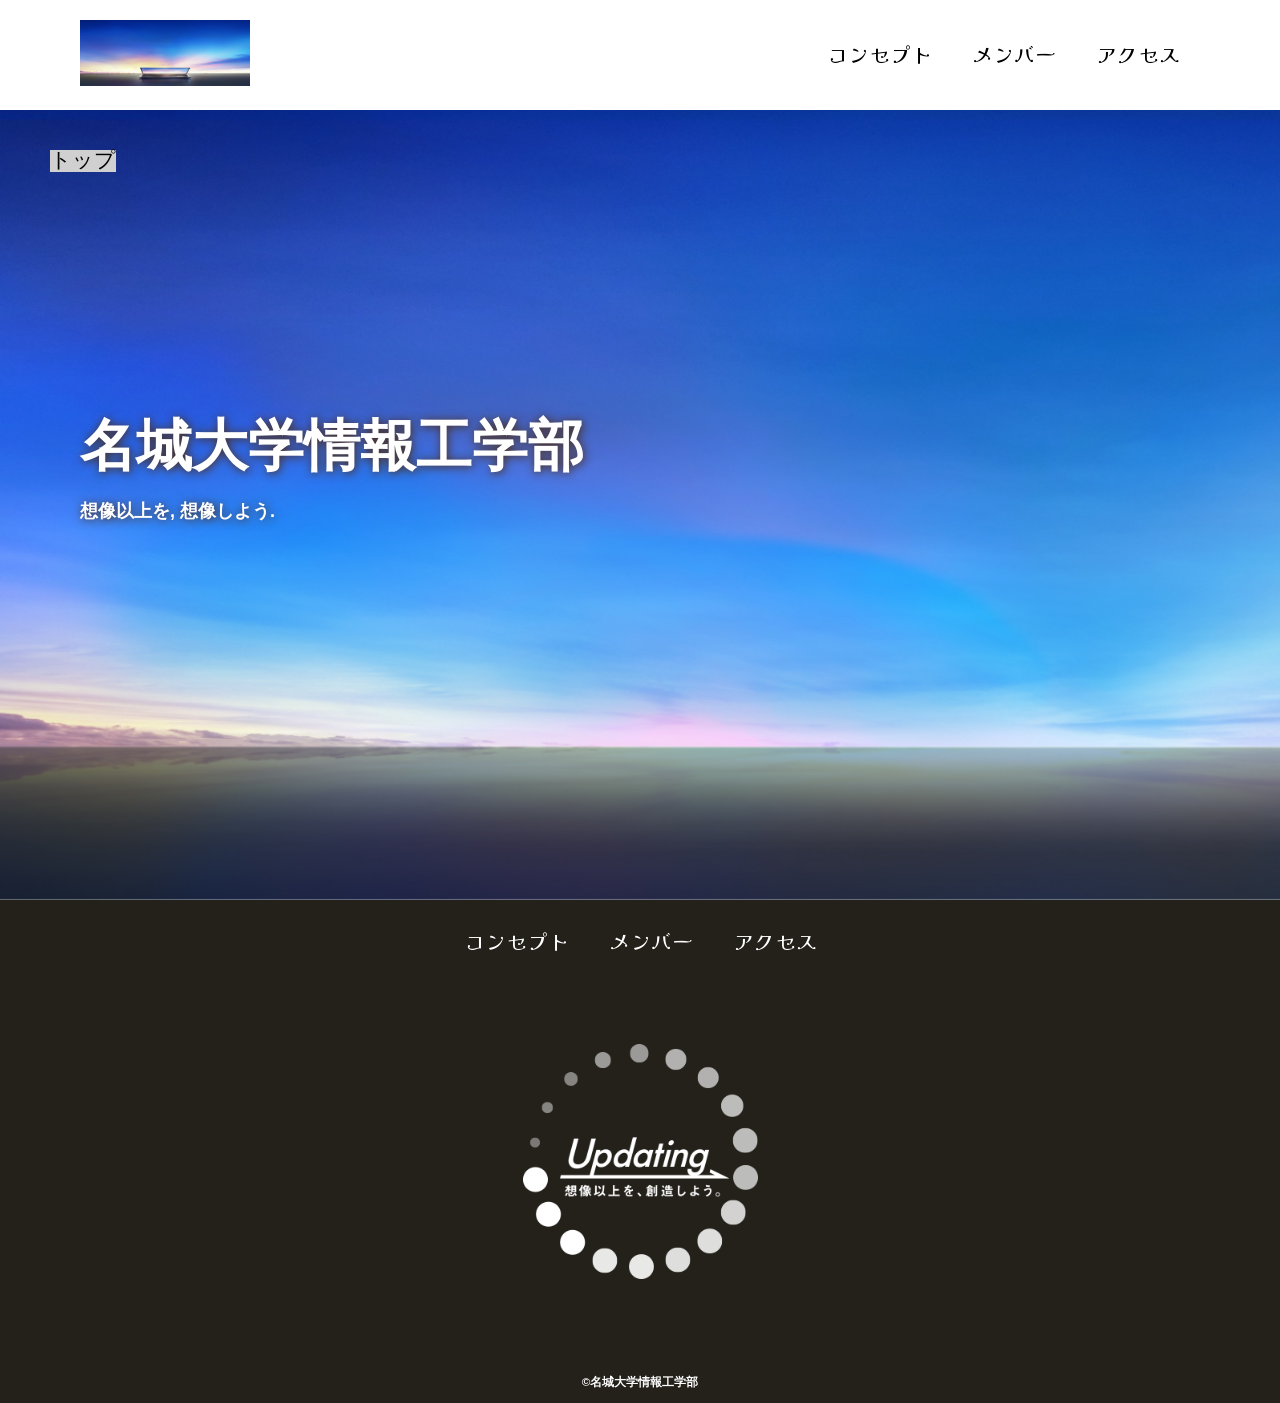
<file: index.html>
<!DOCTYPE html>
<html>
    <head>
        <meta charset="UTF-8">
        <title>名城大学情報工学部非公式HP</title>
        <meta name="description" content="名城大学情報工学部非公式HP">
        <meta name="viewport" content="width=device-width">
        <link rel="stylesheet" href="css/index.css" rel="stylesheet">
        <link rel="preconnect" href="https://fonts.googleapis.com">
        <script src="https://ajax.googleapis.com/ajax/libs/jquery/1.11.0/jquery.min.js"></script>
        <script src="js/toggle-menu.js"></script>
        <link rel="preconnect" href="https://fonts.googleapis.com">
        <link rel="preconnect" href="https://fonts.gstatic.com" crossorigin>
        <link href="https://fonts.googleapis.com/css2?family=Kaisei+Decol&display=swap" rel="stylesheet">
    </head>
    <body>
        <!-- header ここから -->
        <header class="header">
            <div class="header-inner">
                <a class="header-logo" href="index.html">
                    <img src="images/common/logo.png" alt="ロゴ">
                </a>
                <button class="toggle-menu-button"></button>
                <div class="header-site-menu">
                    <nav class="site-menu">
                        <ul>
                            <li><a href="concept.html">コンセプト</a></li>
                            <li><a href="members.html">メンバー</a></li>
                            <li><a href="access.html">アクセス</a></li>
                        </ul>
                    </nav>
                </div>
            </div>
        </header>
        <!-- header ここまで -->
        <!-- main ここから -->
        <main class="main">
            <nav class="floating">
                <ul>
                    <li><a href="#">トップ</a></li>
                </ul>

            </nav>
            <div class="first-view">
                <div class="first-view-text">
                    <h1>名城大学情報工学部</h1>
                    <p>想像以上を, 想像しよう. </p>
                </div>
            </div>
        </main>
        <!-- main ここまで -->
        <!-- footer ここから -->
        <footer class="footer">
            <nav class="site-menu">
                <ul>
                    <li><a href="concept.html">コンセプト</a></li>
                    <li><a href="members.html">メンバー</a></li>
                    <li><a href="access.html">アクセス</a></li>
                </ul>
            </nav>
            <a class="footer-logo" href="index.html">
                <img src="images/common/logo_footer.png" alt="ロゴ">
            </a>
            <p class="copyright"><small>&copy;名城大学情報工学部</small></p>
        </footer>
        <!-- footer ここまで -->
    </body>
</html>
</file>
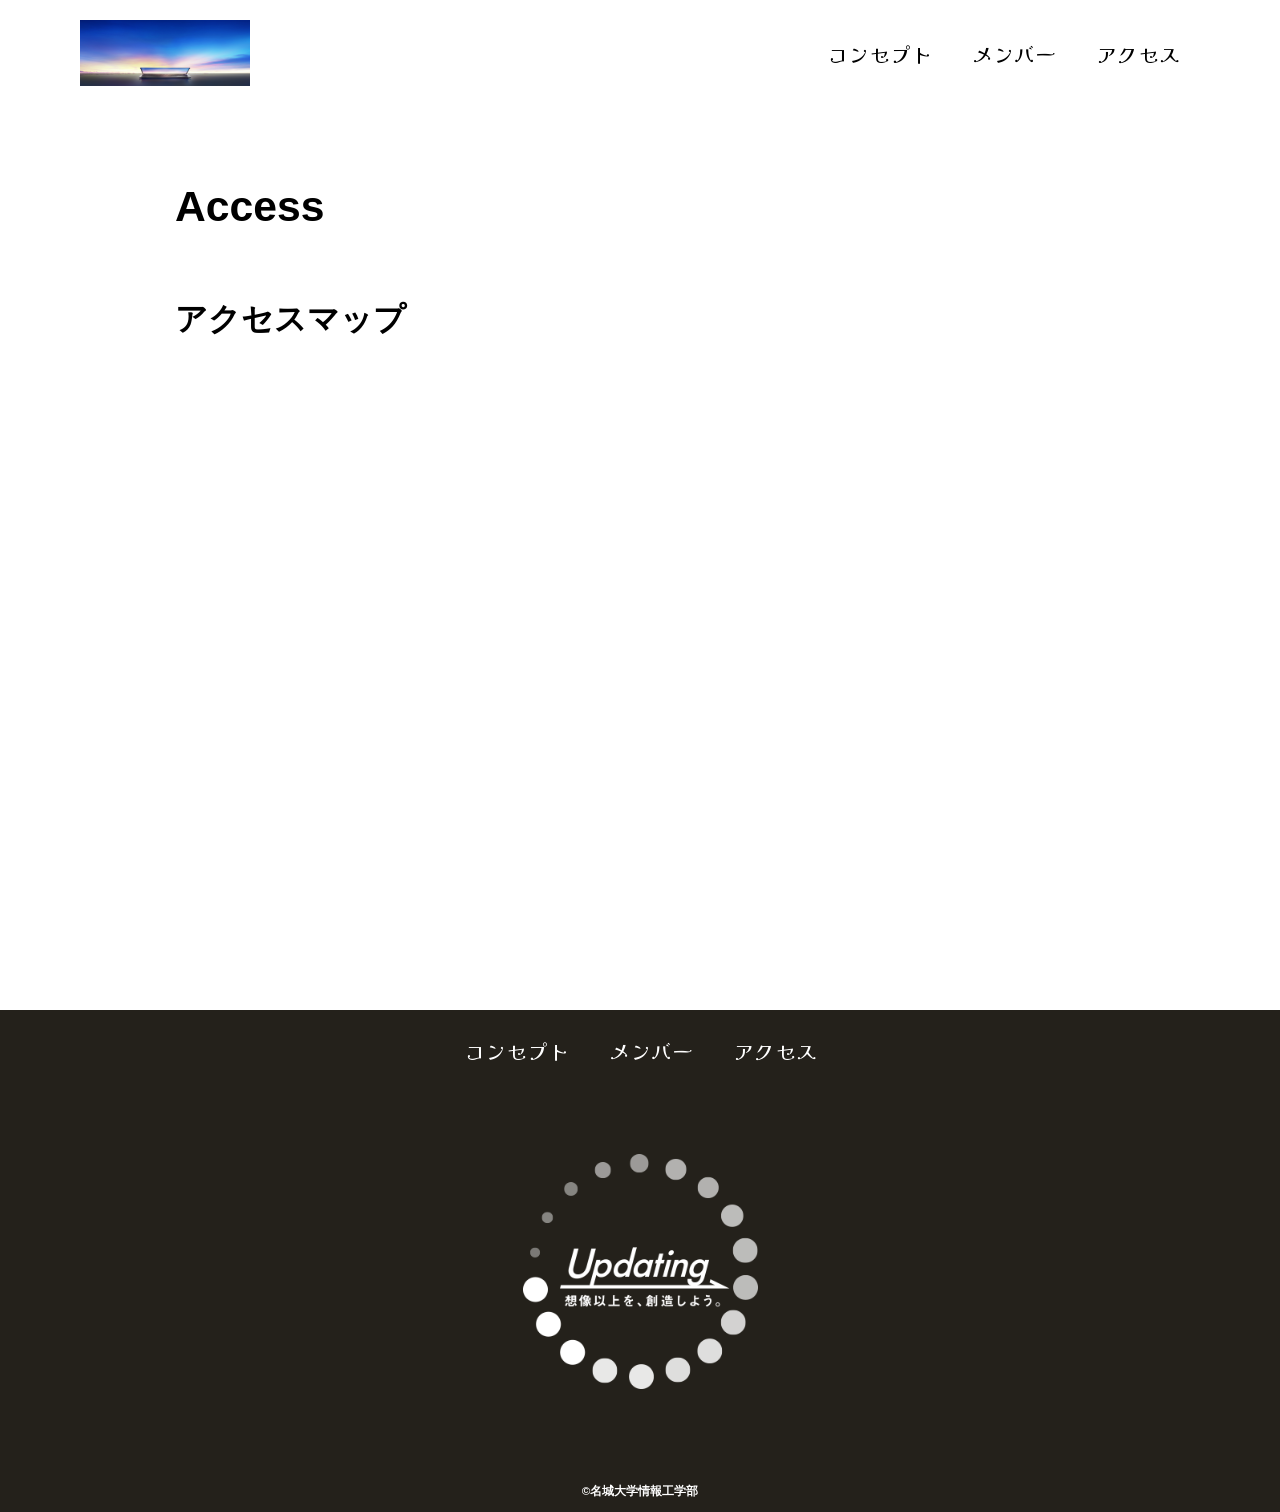
<file: access.html>
<!DOCTYPE html>
<html>
    <head>
        <meta charset="UTF-8">
        <title>アクセス</title>
        <meta name="description" content="アクセス">
        <meta name="viewport" content="width=device-width">
        <link rel="stylesheet" href="css/common.css">
        <link rel="stylesheet" href="css/access.css">
        <link rel="preconnect" href="https://fonts.googleapis.com">
        <script src="js/toggle-menu.js"></script>
        <link rel="preconnect" href="https://fonts.googleapis.com">
        <link rel="preconnect" href="https://fonts.gstatic.com" crossorigin>
        <link href="https://fonts.googleapis.com/css2?family=Kaisei+Decol&display=swap" rel="stylesheet">
    </head>
    <body>
        <!-- header ここから -->
        <header class="header">
            <div class="header-inner">
                <a class="header-logo" href="index.html">
                    <img src="images/common/logo.png" alt="ロゴ">
                </a>
                <button class="toggle-menu-button"></button>
                <div class="header-site-menu">
                    <nav class="site-menu">
                        <ul>
                            <li><a href="concept.html">コンセプト</a></li>
                            <li><a href="members.html">メンバー</a></li>
                            <li><a href="access.html">アクセス</a></li>
                        </ul>
                    </nav>
                </div>
            </div>
        </header>
        <!-- header ここまで -->
        <!-- main ここから -->
        <main class="main">
            <div class="title">
                <h1>Access</h1>
            </div>
            <div class="map">
                <h2>アクセスマップ</h2>
                <iframe src="https://www.google.com/maps/embed?pb=!1m14!1m8!1m3!1d3342.980684497997!2d136.97419312217326!3d35.135322247064984!3m2!1i1024!2i768!4f13.1!3m3!1m2!1s0x60037ad6985ff6bb%3A0x23539e4812bdd380!2z5ZCN5Z-O5aSn5a2mIOWkqeeZveOCreODo-ODs-ODkeOCuQ!5e0!3m2!1sja!2sjp!4v1781504998042!5m2!1sja!2sjp" style="border:0;" allowfullscreen="" loading="lazy" referrerpolicy="no-referrer-when-downgrade"></iframe>
            </div>
        </main>
        <!-- main ここまで -->
        <!-- footer ここから -->
        <footer class="footer">
            <nav class="site-menu">
                <ul>
                    <li><a href="concept.html">コンセプト</a></li>
                    <li><a href="members.html">メンバー</a></li>
                    <li><a href="access.html">アクセス</a></li>
                </ul>
            </nav>
            <a class="footer-logo" href="index.html">
                <img src="images/common/logo_footer.png" alt="ロゴ">
            </a>
            <p class="copyright"><small>&copy;名城大学情報工学部</small></p>
        </footer>
        <!-- footer ここまで -->
    </body>
</html>
</file>
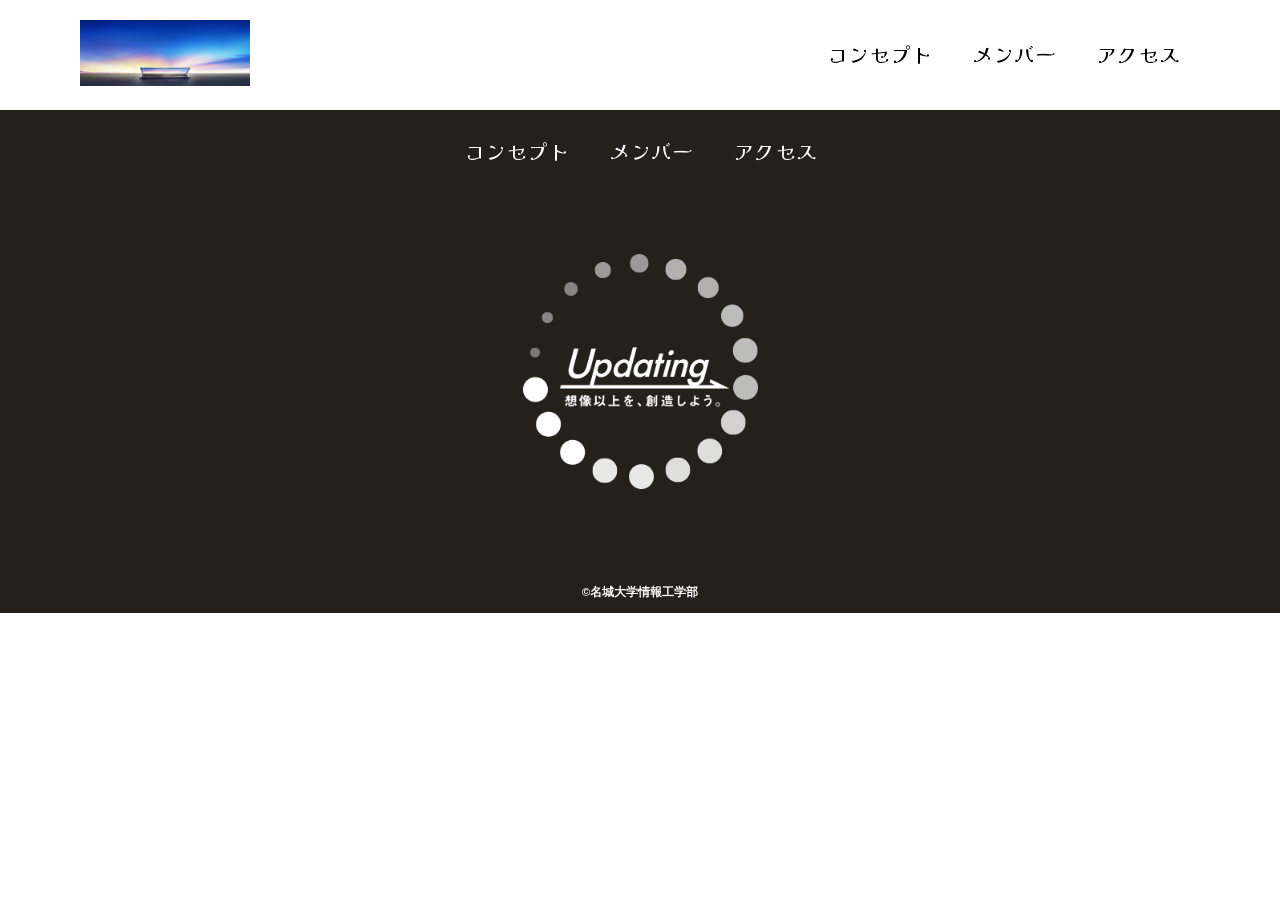
<file: common.html>
<!DOCTYPE html>
<html>
    <head>
        <meta charset="UTF-8">
        <title>名城大学情報工学部非公式HP</title>
        <meta name="description" content="名城大学情報工学部非公式HP">
        <meta name="viewport" content="width=device-width">
        <link rel="stylesheet" href="css/common.css">
        <link rel="preconnect" href="https://fonts.googleapis.com">
        <script src="js/toggle-menu.js"></script>
        <link rel="preconnect" href="https://fonts.googleapis.com">
        <link rel="preconnect" href="https://fonts.gstatic.com" crossorigin>
        <link href="https://fonts.googleapis.com/css2?family=Kaisei+Decol&display=swap" rel="stylesheet">
    </head>
    <body>
        <!-- header ここから -->
        <header class="header">
            <div class="header-inner">
                <a class="header-logo" href="index.html">
                    <img src="images/common/logo.png" alt="ロゴ">
                </a>
                <button class="toggle-menu-button"></button>
                <div class="header-site-menu">
                    <nav class="site-menu">
                        <ul>
                            <li><a href="concept.html">コンセプト</a></li>
                            <li><a href="members.html">メンバー</a></li>
                            <li><a href="access.html">アクセス</a></li>
                        </ul>
                    </nav>
                </div>
            </div>
        </header>
        <!-- header ここまで -->
        <!-- main ここから -->
        <main class="main">

        </main>
        <!-- main ここまで -->
        <!-- footer ここから -->
        <footer class="footer">
            <nav class="site-menu">
                <ul>
                    <li><a href="concept.html">コンセプト</a></li>
                    <li><a href="members.html">メンバー</a></li>
                    <li><a href="access.html">アクセス</a></li>
                </ul>
            </nav>
            <a class="footer-logo" href="index.html">
                <img src="images/common/logo_footer.png" alt="ロゴ">
            </a>
            <p class="copyright"><small>&copy;名城大学情報工学部</small></p>
        </footer>
        <!-- footer ここまで -->
    </body>
</html>
</file>
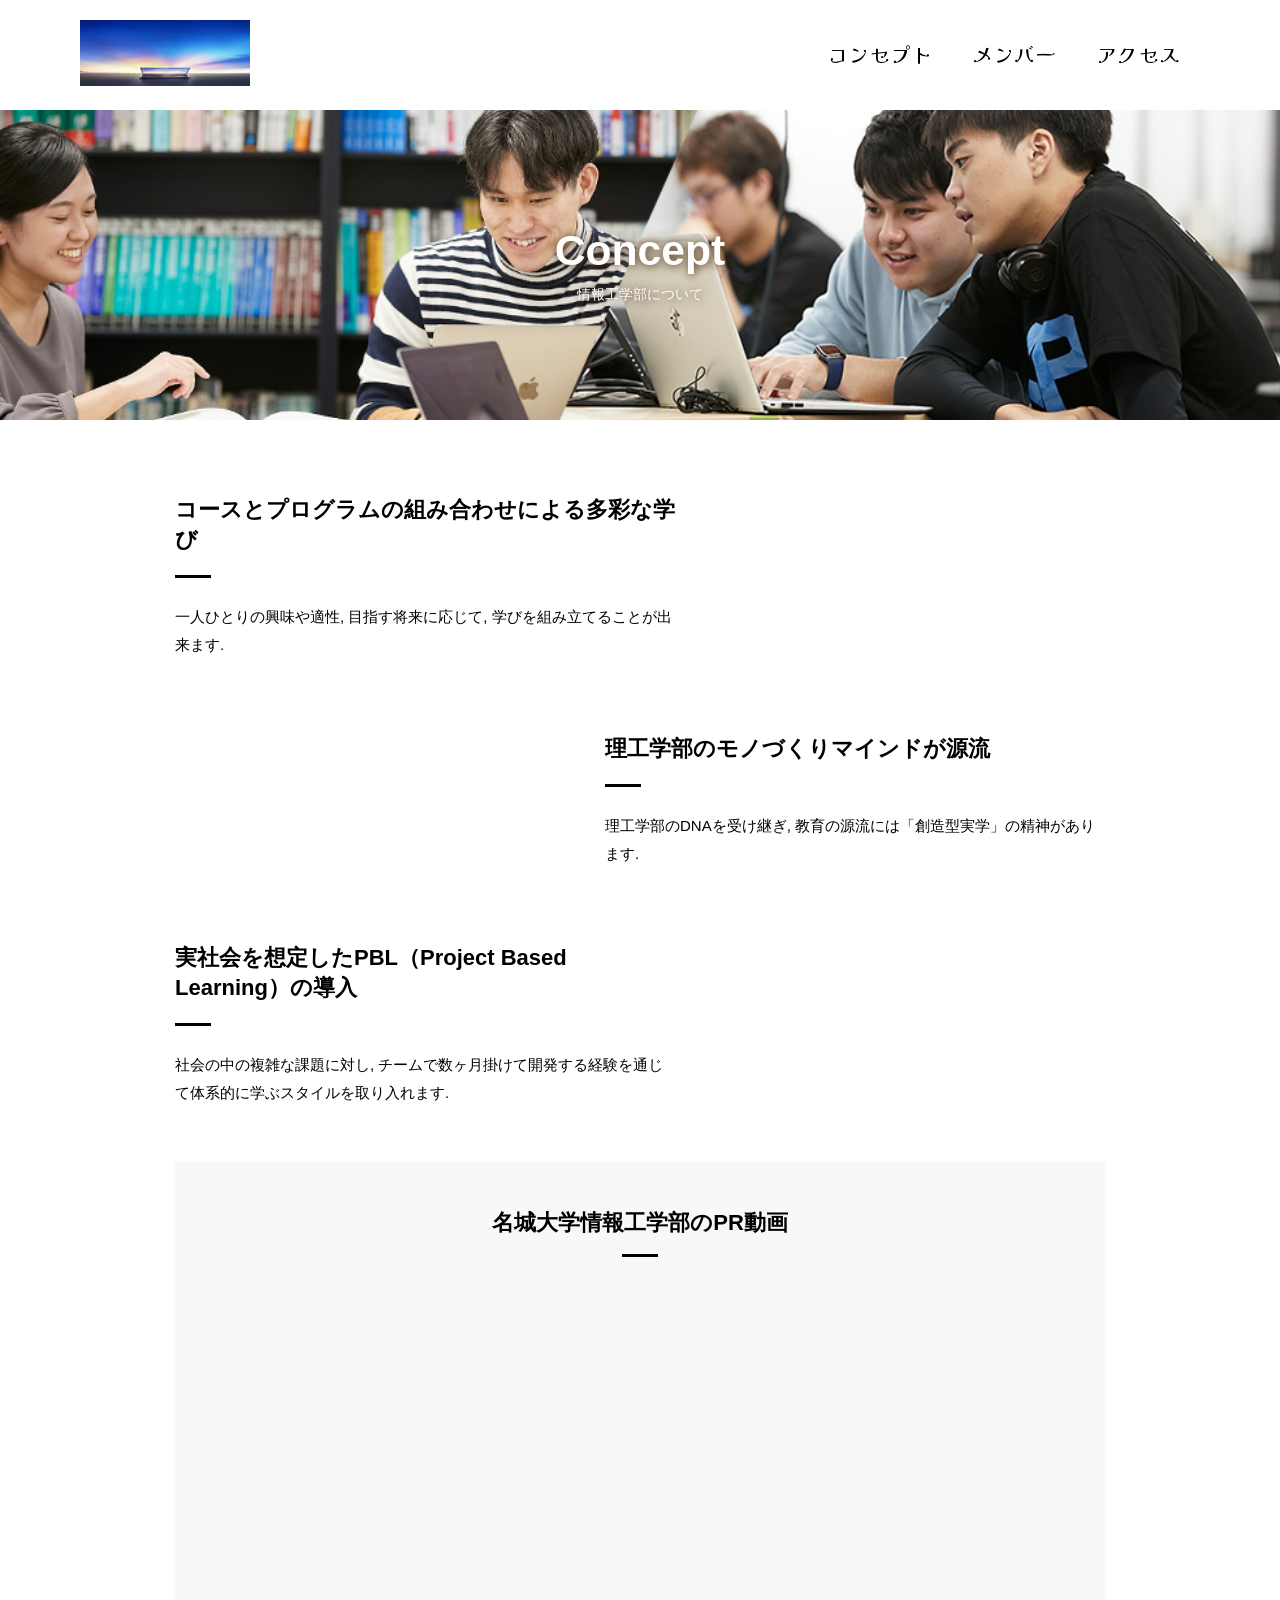
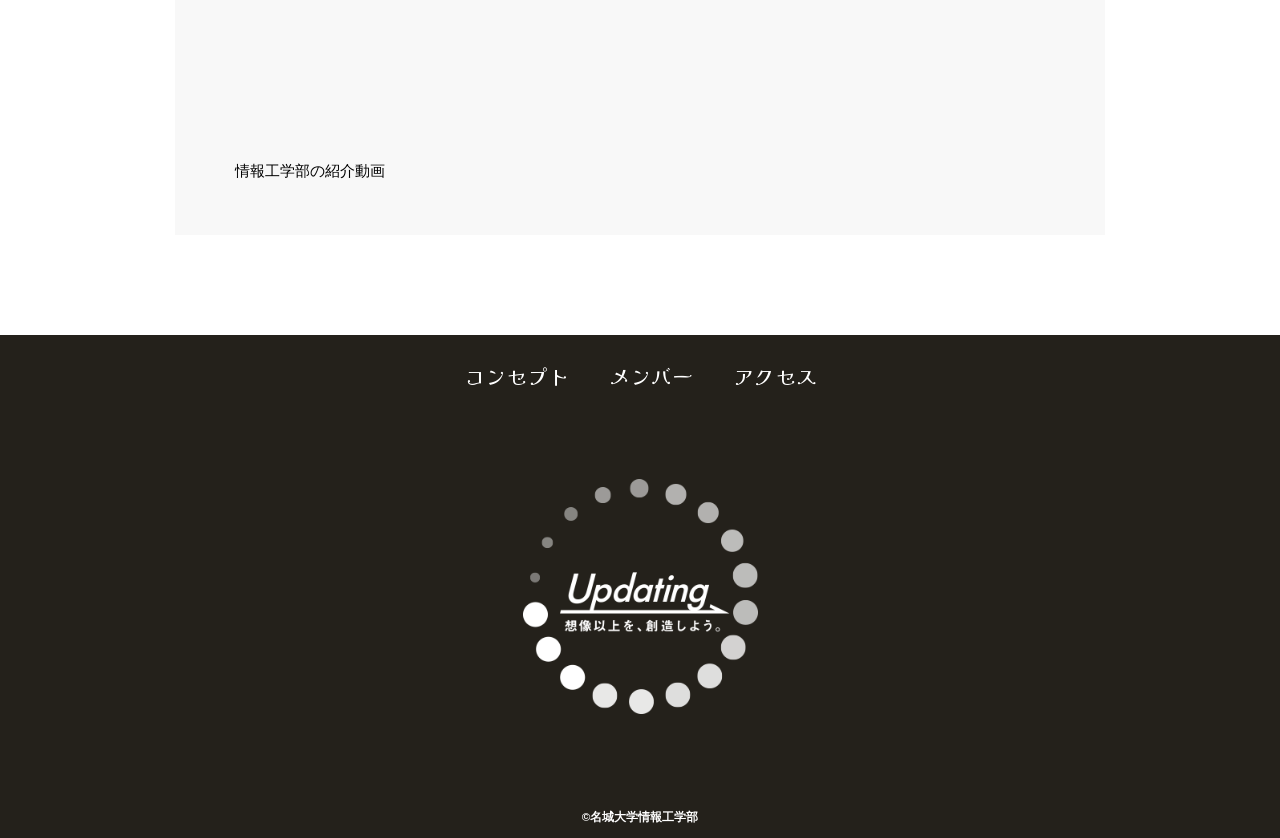
<file: concept.html>
<!DOCTYPE html>
<html>
    <head>
        <meta charset="UTF-8">
        <title>コンセプト</title>
        <meta name="description" content="情報工学部のコンセプト">
        <meta name="viewport" content="width=device-width">
        <link rel="stylesheet" href="css/common.css">
        <link rel="stylesheet" href="css/concept.css">
        <link rel="preconnect" href="https://fonts.googleapis.com">
        <script src="js/toggle-menu.js"></script>
        <link rel="preconnect" href="https://fonts.googleapis.com">
        <link rel="preconnect" href="https://fonts.gstatic.com" crossorigin>
        <link href="https://fonts.googleapis.com/css2?family=Kaisei+Decol&display=swap" rel="stylesheet">
    </head>
    <body>
        <!-- header ここから -->
        <header class="header">
            <div class="header-inner">
                <a class="header-logo" href="index.html">
                    <img src="images/common/logo.png" alt="ロゴ">
                </a>
                <button class="toggle-menu-button"></button>
                <div class="header-site-menu">
                    <nav class="site-menu">
                        <ul>
                            <li><a href="concept.html">コンセプト</a></li>
                            <li><a href="members.html">メンバー</a></li>
                            <li><a href="access.html">アクセス</a></li>
                        </ul>
                    </nav>
                </div>
            </div>
        </header>
        <!-- header ここまで -->
        <!-- main ここから -->
        <main class="main">
            <div class="title">
                <h1>Concept</h1>
                <p>情報工学部について</p>
            </div>
            <div class="feature">
                <div class="feature-text">
                    <h2>コースとプログラムの組み合わせによる多彩な学び</h2>
                    <p>一人ひとりの興味や適性, 目指す将来に応じて, 学びを組み立てることが出来ます. </p>
                </div>
            </div>
            <div class="feature reverse">
                <div class="feature-text">
                    <h2>理工学部のモノづくりマインドが源流</h2>
                    <p>理工学部のDNAを受け継ぎ, 教育の源流には「創造型実学」の精神があります. </p>
                </div>
            </div>
            <div class="feature">
                <div class="feature-text">
                    <h2>実社会を想定したPBL（Project Based Learning）の導入</h2>
                    <p>社会の中の複雑な課題に対し, チームで数ヶ月掛けて開発する経験を通じて体系的に学ぶスタイルを取り入れます. </p>
                </div>
            </div>
            <div class="movie">
                <h2>名城大学情報工学部のPR動画</h2>
                <iframe src="https://www.youtube.com/embed/AxMAMQrBUtE?si=wS_nNybFUBNUsvc0" title="YouTube video player" frameborder="0" allow="accelerometer; autoplay; clipboard-write; encrypted-media; gyroscope; picture-in-picture; web-share" referrerpolicy="strict-origin-when-cross-origin" allowfullscreen></iframe>
                <p>情報工学部の紹介動画</p>
            </div>
        </main>
        <!-- main ここまで -->
        <!-- footer ここから -->
        <footer class="footer">
            <nav class="site-menu">
                <ul>
                    <li><a href="concept.html">コンセプト</a></li>
                    <li><a href="members.html">メンバー</a></li>
                    <li><a href="access.html">アクセス</a></li>
                </ul>
            </nav>
            <a class="footer-logo" href="index.html">
                <img src="images/common/logo_footer.png" alt="ロゴ">
            </a>
            <p class="copyright"><small>&copy;名城大学情報工学部</small></p>
        </footer>
        <!-- footer ここまで -->
    </body>
</html>
</file>
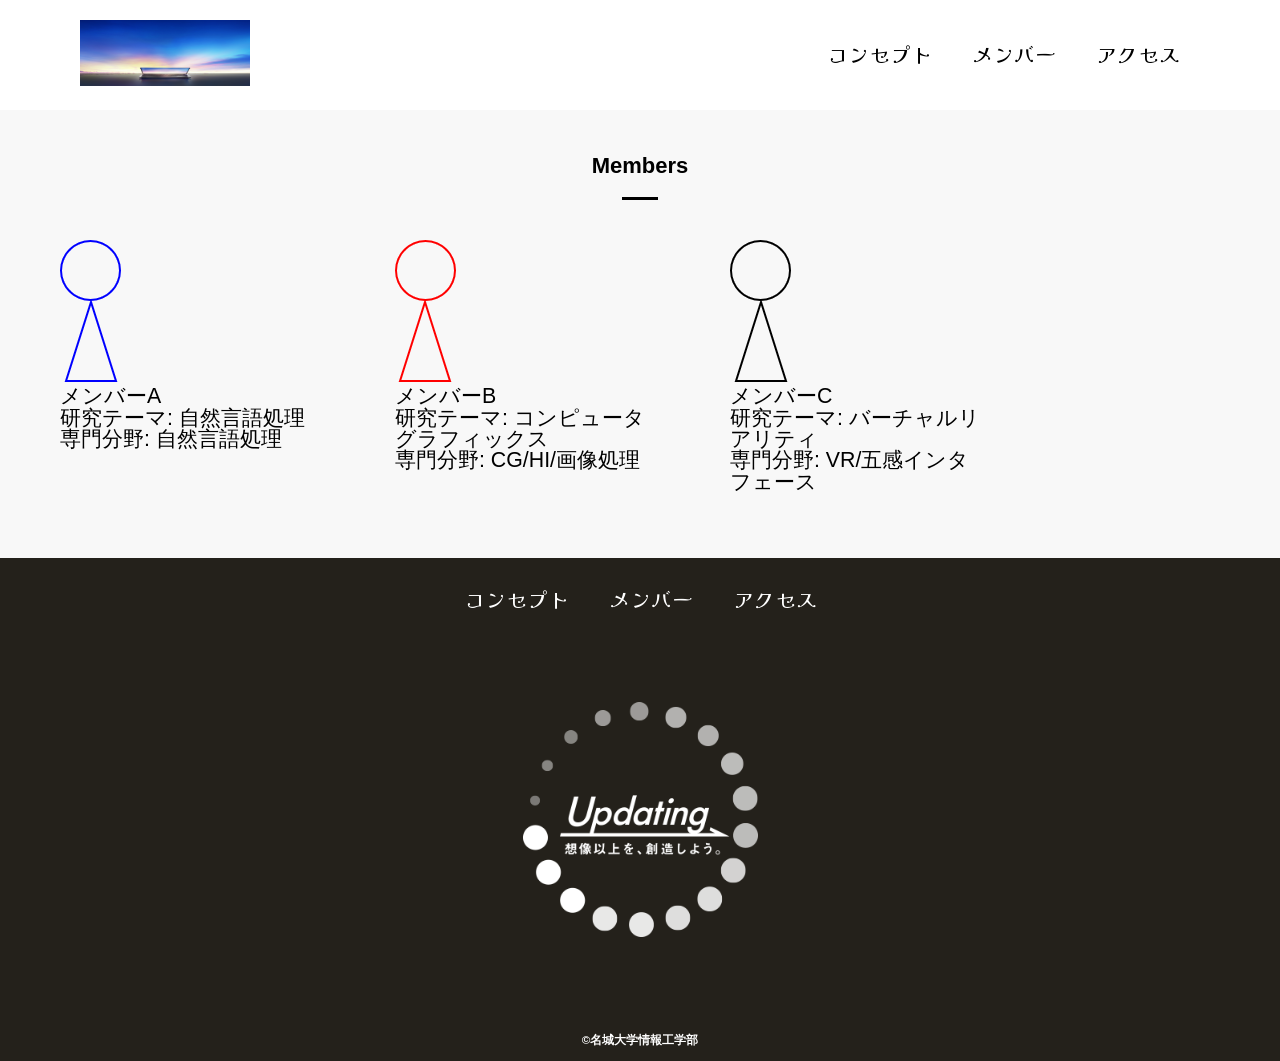
<file: members.html>
<!DOCTYPE html>
<html>
    <head>
        <meta charset="UTF-8">
        <title>メンバー紹介</title>
        <meta name="description" content="メンバー">
        <meta name="viewport" content="width=device-width">
        <link rel="stylesheet" href="css/common.css">
        <link rel="stylesheet" href="css/members.css">
        <link rel="preconnect" href="https://fonts.googleapis.com">
        <script src="js/toggle-menu.js"></script>
        <link rel="preconnect" href="https://fonts.googleapis.com">
        <link rel="preconnect" href="https://fonts.gstatic.com" crossorigin>
        <link href="https://fonts.googleapis.com/css2?family=Kaisei+Decol&display=swap" rel="stylesheet">
    </head>
    <body>
        <!-- header ここから -->
        <header class="header">
            <div class="header-inner">
                <a class="header-logo" href="index.html">
                    <img src="images/common/logo.png" alt="ロゴ">
                </a>
                <button class="toggle-menu-button"></button>
                <div class="header-site-menu">
                    <nav class="site-menu">
                        <ul>
                            <li><a href="concept.html">コンセプト</a></li>
                            <li><a href="members.html">メンバー</a></li>
                            <li><a href="access.html">アクセス</a></li>
                        </ul>
                    </nav>
                </div>
            </div>
        </header>
        <!-- header ここまで -->
        <!-- main ここから -->
        <main class="main">
            <div class="members">
                <h2>Members</h2>
                <ul class="member-list">
                    <li>
                        <img src="images/members/member_A.png" alt="メンバーA">
                        <dl>
                            <dt>メンバーA</dt>
                            <dd>研究テーマ: 自然言語処理</dd>
                        </dl>
                        <p class="speciality">専門分野: 自然言語処理</p>
                    </li>
                    <li>
                        <img src="images/members/member_B.png" alt="メンバーB">
                        <dl>
                            <dt>メンバーB</dt>
                            <dd>研究テーマ: コンピュータグラフィックス</dd>
                        </dl>
                        <p class="speciality">専門分野: CG/HI/画像処理</p>
                    </li>
                    <li>
                        <img src="images/members/member_C.png" alt="メンバーC">
                        <dl>
                            <dt>メンバーC</dt>
                            <dd>研究テーマ: バーチャルリアリティ</dd>
                        </dl>
                        <p class="speciality">専門分野: VR/五感インタフェース</p>
                    </li>
                </ul>
            </div>
        </main>
        <!-- main ここまで -->
        <!-- footer ここから -->
        <footer class="footer">
            <nav class="site-menu">
                <ul>
                    <li><a href="concept.html">コンセプト</a></li>
                    <li><a href="members.html">メンバー</a></li>
                    <li><a href="access.html">アクセス</a></li>
                </ul>
            </nav>
            <a class="footer-logo" href="index.html">
                <img src="images/common/logo_footer.png" alt="ロゴ">
            </a>
            <p class="copyright"><small>&copy;名城大学情報工学部</small></p>
        </footer>
        <!-- footer ここまで -->
    </body>
</html>
</file>
<file: css/index.css>
@charset "utf-8";

nav.floating {
    position: absolute;
    top: 100px;
    left: 50px;
    background-color: #d0d0d0;
}

.first-view {
    height: calc(100vh - 110px);
    background-image: url(../images/index/bg_main.jpg);
    background-repeat: no-repeat;
    background-position: centee center;
    background-size: cover;
    display: flex;
    align-items: center;
}

.first-view-text {
    width: 100%;
    max-width: 1200px;
    margin-left: auto;
    margin-right: auto;
    padding-left: 40px;
    padding-bottom: 80px;
    color: #ffffff;
    font-weight: bold;
    text-shadow: 1px 1px 10px #4b2c14;
}

.first-view-text h1 {
    font-family: 'Montserrat', sans-serif;
    font-size: 56px;
    line-height: 72px;
}

.first-view-text p {
    font-size: 18px;
    margin-top: 20px;
}

.lead {
    max-width: 1200px;
    margin: 60px auto;
}

*,
::before,
::after {
    padding: 0;
    margin: 0;
    box-sizing: border-box;
}

ul, ol {
    list-style: none;
}

a {
    color: inherit;
    text-decoration: none;
}

body {
    font-family: sans-serif;
    font-size: 16pt;
    color: #000000;
    line-height: 1;
    background-color: #ffffff;
}

img {
    max-width: 100%;
}

.header-inner {
    max-width: 1200px;
    height: 110px;
    margin-left: auto;
    margin-right: auto;
    padding-left: 40px;
    padding-right: 40px;
    display: flex;
    justify-content: space-between;
    align-items: center;
}

.toggle-menu-button {
    display: none;
}

.header-logo {
    display: block;
    width: 170px;
}

.site-menu ul {
    display: flex;
}

.site-menu ul li {
    margin-left: 20px;
    margin-right: 20px;
}

.site-menu ul li a {
    font-family: "Kaisei Decol", serif;
}

.footer {
    color: #ffffff;
    background-color: #24211b;
    padding-top: 30px;
    padding-bottom: 15px;
    display: flex;
    flex-direction: column;
    align-items: center;
}

.footer-logo {
    display: block;
    width: 235px;
    margin-top: 90px;
}

.copyright {
    font-size: 14px;
    font-weight: bold;
    margin-top: 90px;
}

@media (max-width: 800px) {
    .site-menu ul {
        display: block;
        text-align: center;
    }

    .site-menu li {
        margin-top: 20px;
    }

    .header {
        position: fixed;
        top: 0;
        left: 0;
        right: 0;
        background-color: #ffffff;
        height: 50px;
        z-index: 10;
        box-shadow: 0 3px 6px rgba(0, 0, 0, 0.1);
    }

    .header-inner {
        padding-left: 20px;
        padding-right: 20px;
        height: 100%;
        position: relative;
    }

    .toggle-menu-button {
        display: block;
        width: 44px;
        height: 34px;
        background-image: url(../images/common/icon-menu.png);
        background-size: 50%;
        background-position: center;
        background-repeat: no-repeat;
        background-color: transparent;
        border: none;
        border-radius: 0;
        outline: none;
    }

    .header-logo {
        width: 100px;
    }

    .header-site-menu {
        position: absolute;
        top: 100%;
        left: 0;
        right: 0;
        color: #ffffff;
        background-color: #736e62;
        padding-top: 30px;
        padding-bottom: 50px;
        display: none;
    }

    .header-site-menu.is-show {
        display: block;
    }

    .main {
        padding-top: 50px;
    }

    .footer-logo {
        margin-top: 60px;
    }

    .copyright {
        margin-top: 50px;
    }
}
</file>
<file: css/common.css>
@charset "utf-8";

*,
::before,
::after {
    padding: 0;
    margin: 0;
    box-sizing: border-box;
}

ul, ol {
    list-style: none;
}

a {
    color: inherit;
    text-decoration: none;
}

body {
    font-family: sans-serif;
    font-size: 16pt;
    color: #000000;
    line-height: 1;
    background-color: #ffffff;
}

img {
    max-width: 100%;
}

.header-inner {
    max-width: 1200px;
    height: 110px;
    margin-left: auto;
    margin-right: auto;
    padding-left: 40px;
    padding-right: 40px;
    display: flex;
    justify-content: space-between;
    align-items: center;
}

.toggle-menu-button {
    display: none;
}

.header-logo {
    display: block;
    width: 170px;
}

.site-menu ul {
    display: flex;
}

.site-menu ul li {
    margin-left: 20px;
    margin-right: 20px;
}

.site-menu ul li a {
    font-family: "Kaisei Decol", serif;
}

.footer {
    color: #ffffff;
    background-color: #24211b;
    padding-top: 30px;
    padding-bottom: 15px;
    display: flex;
    flex-direction: column;
    align-items: center;
}

.footer-logo {
    display: block;
    width: 235px;
    margin-top: 90px;
}

.copyright {
    font-size: 14px;
    font-weight: bold;
    margin-top: 90px;
}

@media (max-width: 800px) {
    .site-menu ul {
        display: block;
        text-align: center;
    }

    .site-menu li {
        margin-top: 20px;
    }

    .header {
        position: fixed;
        top: 0;
        left: 0;
        right: 0;
        background-color: #ffffff;
        height: 50px;
        z-index: 10;
        box-shadow: 0 3px 6px rgba(0, 0, 0, 0.1);
    }

    .header-inner {
        padding-left: 20px;
        padding-right: 20px;
        height: 100%;
        position: relative;
    }

    .toggle-menu-button {
        display: block;
        width: 44px;
        height: 34px;
        background-image: url(../images/common/icon-menu.png);
        background-size: 50%;
        background-position: center;
        background-repeat: no-repeat;
        background-color: transparent;
        border: none;
        border-radius: 0;
        outline: none;
    }

    .header-logo {
        width: 100px;
    }

    .header-site-menu {
        position: absolute;
        top: 100%;
        left: 0;
        right: 0;
        color: #ffffff;
        background-color: #736e62;
        padding-top: 30px;
        padding-bottom: 50px;
        display: none;
    }

    .header-site-menu.is-show {
        display: block;
    }

    .main {
        padding-top: 50px;
    }

    .footer-logo {
        margin-top: 60px;
    }

    .copyright {
        margin-top: 50px;
    }
}
</file>
<file: css/access.css>
.title {
    width: 930px;
    max-width: 90%;
    margin-top: 75px;
    margin-left: auto;
    margin-right: auto;

}

.map {
    width: 930px;
    max-width: 90%;
    margin-top: 75px;
    margin-left: auto;
    margin-right: auto;
}

.map iframe {
    display: block;
    width: 100%;
    height: 600px;
    margin-top: 25px;
}

.footer {
    margin-top: 50px;
}
</file>
<file: css/concept.css>
.title {
    height: 310px;
    background-image: url(../images/concept/bg-main.jpg);
    background-repeat: no-repeat;
    background-position: center center;
    background-size: cover;
    display: flex;
    flex-direction: column;
    justify-content: center;
    align-items: center;
    color: #ffffff;
    text-shadow: 1px 1px 10px #4b2c14;
}

.title h1 {
    font-family: 'Montserrat', sans-serif;
    font-size: 32pt;
    font-weight: bold;
}

.title p {
    font-size: 14px;
    margin-top: 15px;
}

.feature {
    display: flex;
    flex-direction: row;
    justify-content: space-between;
    width: 930px;
    max-width: 90%;
    margin-top: 75px;
    margin-left: auto;
    margin-right: auto;
    align-items: flex-start;
}

.feature-text {
    max-width: 500px;
    margin-right: 40px;
}

.reverse {
    flex-direction: row-reverse;
}

.reverse .feature-text {
    margin-left: 40px;
    margin-right: 0;
}

.feature-text h2 {
    font-size: 22px;
    font-weight: bold;
    line-height: 30px;
}

.feature-text h2::after {
    content: '';
    display: block;
    width: 36px;
    height: 3px;
    background-color: #000000;
    margin-top: 20px;
}

.feature-text p {
    font-size: 15px;
    line-height: 28px;
    margin-top: 25px;
}

.movie {
    width: 930px;
    max-width: 90%;
    background-color: #f8f8f8;
    padding: 50px 60px;
    margin-top: 55px;
    margin-left: auto;
    margin-right: auto;
}

.movie h2 {
    font-size: 22px;
    font-weight: bold;
    text-align: center;
}

.movie h2::after {
    content: '';
    display: block;
    width: 36px;
    height: 3px;
    background-color: #000000;
    margin-top: 20px;
    margin-left: auto;
    margin-right: auto;
}

.movie iframe {
    display: block;
    width: 100%;
    height: 450px;
    margin-top: 30px;
}

.movie p {
    font-size: 15px;
    line-height: 28px;
    margin-top: 20px;
}

.footer {
    margin-top: 100px;
}
</file>
<file: css/members.css>
.members {
    background-color: #f8f8f8;
    padding-top: 45px;
    padding-bottom: 55px;
}

.members h2 {
    font-size: 22px;
    font-weight: bold;
    text-align: center;
}

.members h2::after {
    content: '';
    display: block;
    width: 36px;
    height: 3px;
    background-color: #000000;
    margin-top: 20px;
    margin-left: auto;
    margin-right: auto;
}

.member-list {
    display: flex;
    padding-top: 40px;
    padding-bottom: 10px;
    padding-left: 60px;
    padding-right: 60px;
    overflow: scroll;
}

.member-list li {
    flex-shrink: 0;
    width: 260px;
    margin-left: 75px;
}

.member-list li:first-child {
    margin-left: 0;
}

@media (max-width: 800px) {
    .member-list {
        padding-left: 20px;
        padding-right: 20px;
    }

    .member-list li {
        width: 220px;
        margin-left: 30px;
    }
}
</file>
